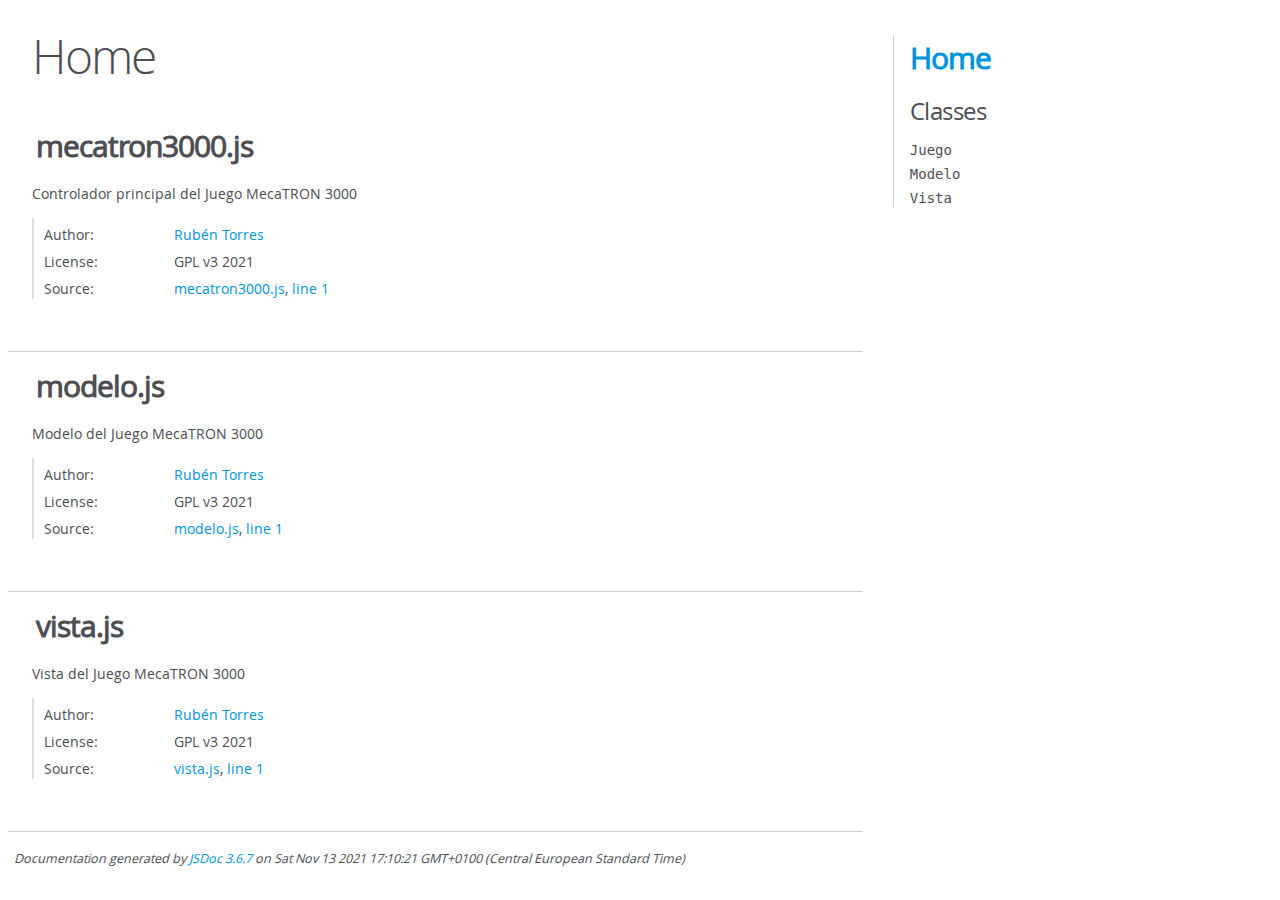
<file: docs/index.html>
<!DOCTYPE html>
<html lang="en">
<head>
    <meta charset="utf-8">
    <title>JSDoc: Home</title>

    <script src="scripts/prettify/prettify.js"> </script>
    <script src="scripts/prettify/lang-css.js"> </script>
    <!--[if lt IE 9]>
      <script src="//html5shiv.googlecode.com/svn/trunk/html5.js"></script>
    <![endif]-->
    <link type="text/css" rel="stylesheet" href="styles/prettify-tomorrow.css">
    <link type="text/css" rel="stylesheet" href="styles/jsdoc-default.css">
</head>

<body>

<div id="main">

    <h1 class="page-title">Home</h1>

    



    


    <h3> </h3>










    












<section>

<header>
    
        <h2>mecatron3000.js</h2>
        
    
</header>

<article>
    <div class="container-overview">
    
        
            <div class="description">Controlador principal del Juego MecaTRON 3000</div>
        

        


<dl class="details">

    

    

    

    

    

    

    

    

    
    <dt class="tag-author">Author:</dt>
    <dd class="tag-author">
        <ul>
            <li><a href="mailto:rtorresgutierrez.guadalupe@alumnado.fundacionloyola.net">Rubén Torres</a></li>
        </ul>
    </dd>
    

    

    
    <dt class="tag-license">License:</dt>
    <dd class="tag-license"><ul class="dummy"><li>GPL v3 2021</li></ul></dd>
    

    

    
    <dt class="tag-source">Source:</dt>
    <dd class="tag-source"><ul class="dummy"><li>
        <a href="mecatron3000.js.html">mecatron3000.js</a>, <a href="mecatron3000.js.html#line1">line 1</a>
    </li></ul></dd>
    

    

    

    
</dl>


        
    
    </div>

    

    

    

    

    

    

    

    

    

    
</article>

</section>







<section>

<header>
    
        <h2>modelo.js</h2>
        
    
</header>

<article>
    <div class="container-overview">
    
        
            <div class="description">Modelo del Juego MecaTRON 3000</div>
        

        


<dl class="details">

    

    

    

    

    

    

    

    

    
    <dt class="tag-author">Author:</dt>
    <dd class="tag-author">
        <ul>
            <li><a href="mailto:rtorresgutierrez.guadalupe@alumnado.fundacionloyola.net">Rubén Torres</a></li>
        </ul>
    </dd>
    

    

    
    <dt class="tag-license">License:</dt>
    <dd class="tag-license"><ul class="dummy"><li>GPL v3 2021</li></ul></dd>
    

    

    
    <dt class="tag-source">Source:</dt>
    <dd class="tag-source"><ul class="dummy"><li>
        <a href="modelo.js.html">modelo.js</a>, <a href="modelo.js.html#line1">line 1</a>
    </li></ul></dd>
    

    

    

    
</dl>


        
    
    </div>

    

    

    

    

    

    

    

    

    

    
</article>

</section>







<section>

<header>
    
        <h2>vista.js</h2>
        
    
</header>

<article>
    <div class="container-overview">
    
        
            <div class="description">Vista del Juego MecaTRON 3000</div>
        

        


<dl class="details">

    

    

    

    

    

    

    

    

    
    <dt class="tag-author">Author:</dt>
    <dd class="tag-author">
        <ul>
            <li><a href="mailto:rtorresgutierrez.guadalupe@alumnado.fundacionloyola.net">Rubén Torres</a></li>
        </ul>
    </dd>
    

    

    
    <dt class="tag-license">License:</dt>
    <dd class="tag-license"><ul class="dummy"><li>GPL v3 2021</li></ul></dd>
    

    

    
    <dt class="tag-source">Source:</dt>
    <dd class="tag-source"><ul class="dummy"><li>
        <a href="vista.js.html">vista.js</a>, <a href="vista.js.html#line1">line 1</a>
    </li></ul></dd>
    

    

    

    
</dl>


        
    
    </div>

    

    

    

    

    

    

    

    

    

    
</article>

</section>




</div>

<nav>
    <h2><a href="index.html">Home</a></h2><h3>Classes</h3><ul><li><a href="Juego.html">Juego</a></li><li><a href="Modelo.html">Modelo</a></li><li><a href="Vista.html">Vista</a></li></ul>
</nav>

<br class="clear">

<footer>
    Documentation generated by <a href="https://github.com/jsdoc/jsdoc">JSDoc 3.6.7</a> on Sat Nov 13 2021 17:10:21 GMT+0100 (Central European Standard Time)
</footer>

<script> prettyPrint(); </script>
<script src="scripts/linenumber.js"> </script>
</body>
</html>
</file>
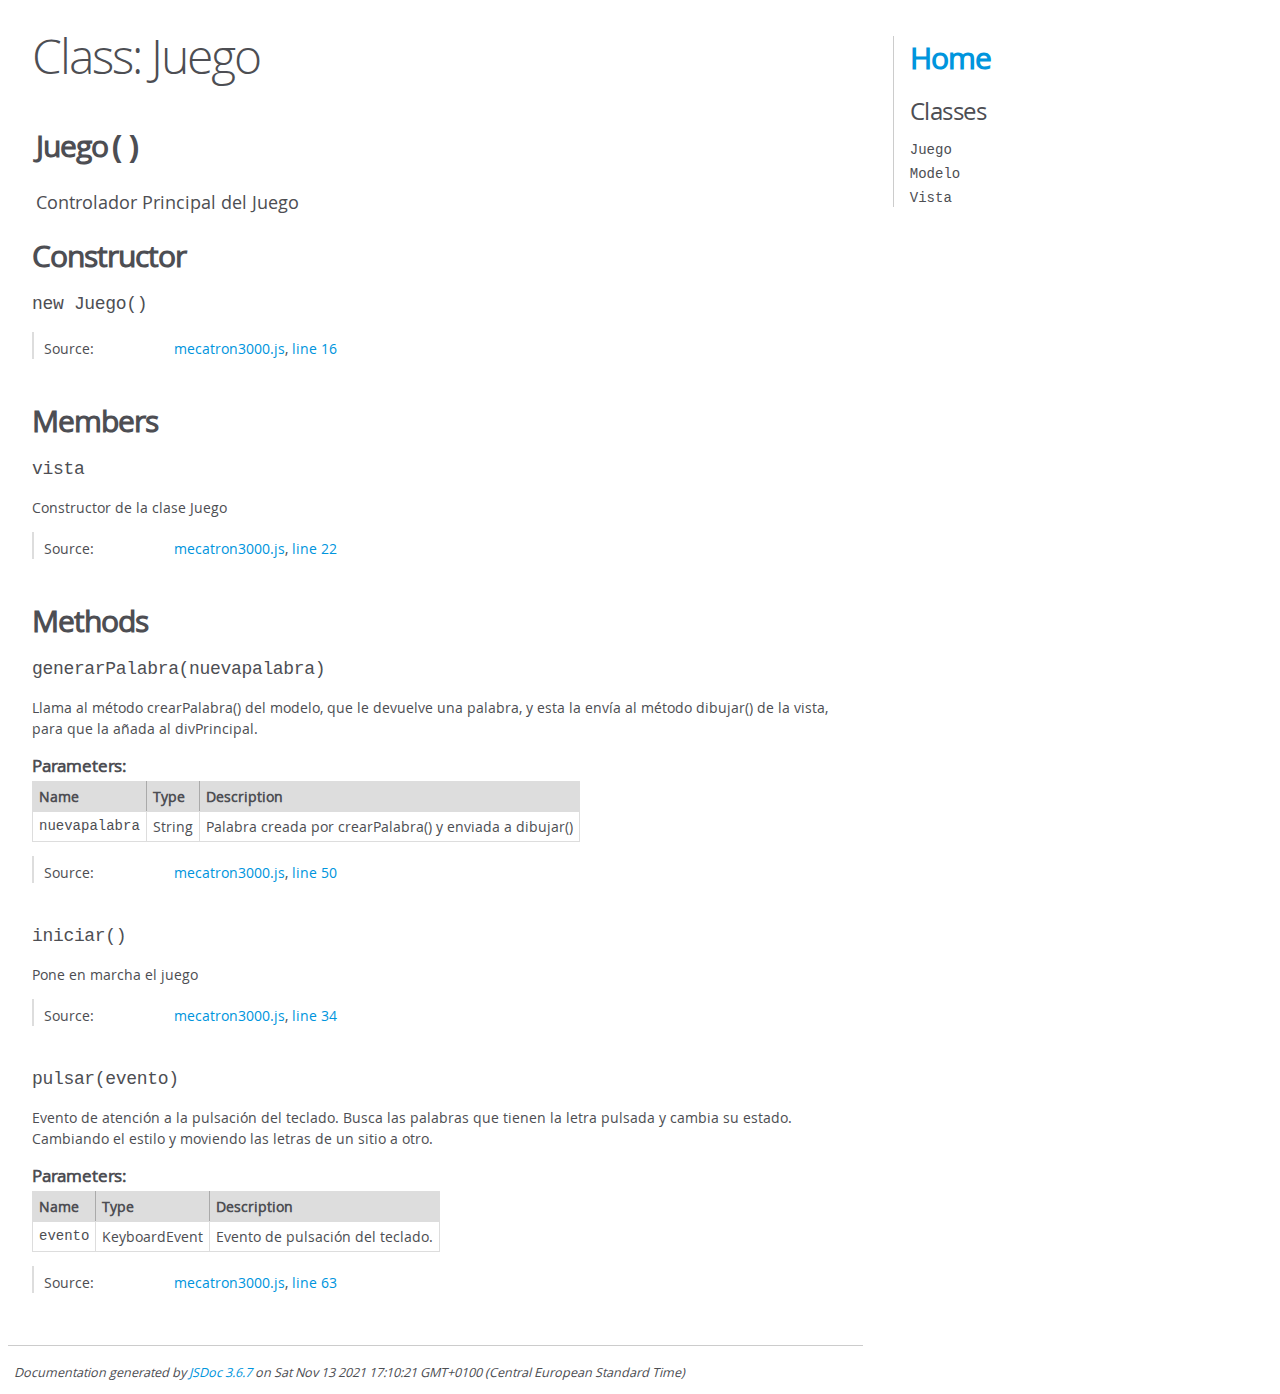
<file: docs/Juego.html>
<!DOCTYPE html>
<html lang="en">
<head>
    <meta charset="utf-8">
    <title>JSDoc: Class: Juego</title>

    <script src="scripts/prettify/prettify.js"> </script>
    <script src="scripts/prettify/lang-css.js"> </script>
    <!--[if lt IE 9]>
      <script src="//html5shiv.googlecode.com/svn/trunk/html5.js"></script>
    <![endif]-->
    <link type="text/css" rel="stylesheet" href="styles/prettify-tomorrow.css">
    <link type="text/css" rel="stylesheet" href="styles/jsdoc-default.css">
</head>

<body>

<div id="main">

    <h1 class="page-title">Class: Juego</h1>

    




<section>

<header>
    
        <h2><span class="attribs"><span class="type-signature"></span></span>Juego<span class="signature">()</span><span class="type-signature"></span></h2>
        
            <div class="class-description">Controlador Principal del Juego</div>
        
    
</header>

<article>
    <div class="container-overview">
    
        

    
    <h2>Constructor</h2>
    

    
    <h4 class="name" id="Juego"><span class="type-signature"></span>new Juego<span class="signature">()</span><span class="type-signature"></span></h4>
    

    















<dl class="details">

    

    

    

    

    

    

    

    

    

    

    

    

    
    <dt class="tag-source">Source:</dt>
    <dd class="tag-source"><ul class="dummy"><li>
        <a href="mecatron3000.js.html">mecatron3000.js</a>, <a href="mecatron3000.js.html#line16">line 16</a>
    </li></ul></dd>
    

    

    

    
</dl>




















    
    </div>

    

    

    

    

    

    

    
        <h3 class="subsection-title">Members</h3>

        
            
<h4 class="name" id="vista"><span class="type-signature"></span>vista<span class="type-signature"></span></h4>




<div class="description">
    Constructor de la clase Juego
</div>







<dl class="details">

    

    

    

    

    

    

    

    

    

    

    

    

    
    <dt class="tag-source">Source:</dt>
    <dd class="tag-source"><ul class="dummy"><li>
        <a href="mecatron3000.js.html">mecatron3000.js</a>, <a href="mecatron3000.js.html#line22">line 22</a>
    </li></ul></dd>
    

    

    

    
</dl>






        
    

    
        <h3 class="subsection-title">Methods</h3>

        
            

    

    
    <h4 class="name" id="generarPalabra"><span class="type-signature"></span>generarPalabra<span class="signature">(nuevapalabra)</span><span class="type-signature"></span></h4>
    

    



<div class="description">
    Llama al método crearPalabra() del modelo, que le devuelve 
una palabra, y esta la envía al método dibujar() de la vista, 
para que la añada al divPrincipal.
</div>









    <h5>Parameters:</h5>
    

<table class="params">
    <thead>
    <tr>
        
        <th>Name</th>
        

        <th>Type</th>

        

        

        <th class="last">Description</th>
    </tr>
    </thead>

    <tbody>
    

        <tr>
            
                <td class="name"><code>nuevapalabra</code></td>
            

            <td class="type">
            
                
<span class="param-type">String</span>


            
            </td>

            

            

            <td class="description last">Palabra creada por crearPalabra() y enviada a dibujar()</td>
        </tr>

    
    </tbody>
</table>






<dl class="details">

    

    

    

    

    

    

    

    

    

    

    

    

    
    <dt class="tag-source">Source:</dt>
    <dd class="tag-source"><ul class="dummy"><li>
        <a href="mecatron3000.js.html">mecatron3000.js</a>, <a href="mecatron3000.js.html#line50">line 50</a>
    </li></ul></dd>
    

    

    

    
</dl>




















        
            

    

    
    <h4 class="name" id="iniciar"><span class="type-signature"></span>iniciar<span class="signature">()</span><span class="type-signature"></span></h4>
    

    



<div class="description">
    Pone en marcha el juego
</div>













<dl class="details">

    

    

    

    

    

    

    

    

    

    

    

    

    
    <dt class="tag-source">Source:</dt>
    <dd class="tag-source"><ul class="dummy"><li>
        <a href="mecatron3000.js.html">mecatron3000.js</a>, <a href="mecatron3000.js.html#line34">line 34</a>
    </li></ul></dd>
    

    

    

    
</dl>




















        
            

    

    
    <h4 class="name" id="pulsar"><span class="type-signature"></span>pulsar<span class="signature">(evento)</span><span class="type-signature"></span></h4>
    

    



<div class="description">
    Evento de atención a la pulsación del teclado.
      Busca las palabras que tienen la letra pulsada y cambia su estado.
      Cambiando el estilo y moviendo las letras de un sitio a otro.
</div>









    <h5>Parameters:</h5>
    

<table class="params">
    <thead>
    <tr>
        
        <th>Name</th>
        

        <th>Type</th>

        

        

        <th class="last">Description</th>
    </tr>
    </thead>

    <tbody>
    

        <tr>
            
                <td class="name"><code>evento</code></td>
            

            <td class="type">
            
                
<span class="param-type">KeyboardEvent</span>


            
            </td>

            

            

            <td class="description last">Evento de pulsación del teclado.</td>
        </tr>

    
    </tbody>
</table>






<dl class="details">

    

    

    

    

    

    

    

    

    

    

    

    

    
    <dt class="tag-source">Source:</dt>
    <dd class="tag-source"><ul class="dummy"><li>
        <a href="mecatron3000.js.html">mecatron3000.js</a>, <a href="mecatron3000.js.html#line63">line 63</a>
    </li></ul></dd>
    

    

    

    
</dl>




















        
    

    

    
</article>

</section>




</div>

<nav>
    <h2><a href="index.html">Home</a></h2><h3>Classes</h3><ul><li><a href="Juego.html">Juego</a></li><li><a href="Modelo.html">Modelo</a></li><li><a href="Vista.html">Vista</a></li></ul>
</nav>

<br class="clear">

<footer>
    Documentation generated by <a href="https://github.com/jsdoc/jsdoc">JSDoc 3.6.7</a> on Sat Nov 13 2021 17:10:21 GMT+0100 (Central European Standard Time)
</footer>

<script> prettyPrint(); </script>
<script src="scripts/linenumber.js"> </script>
</body>
</html>
</file>
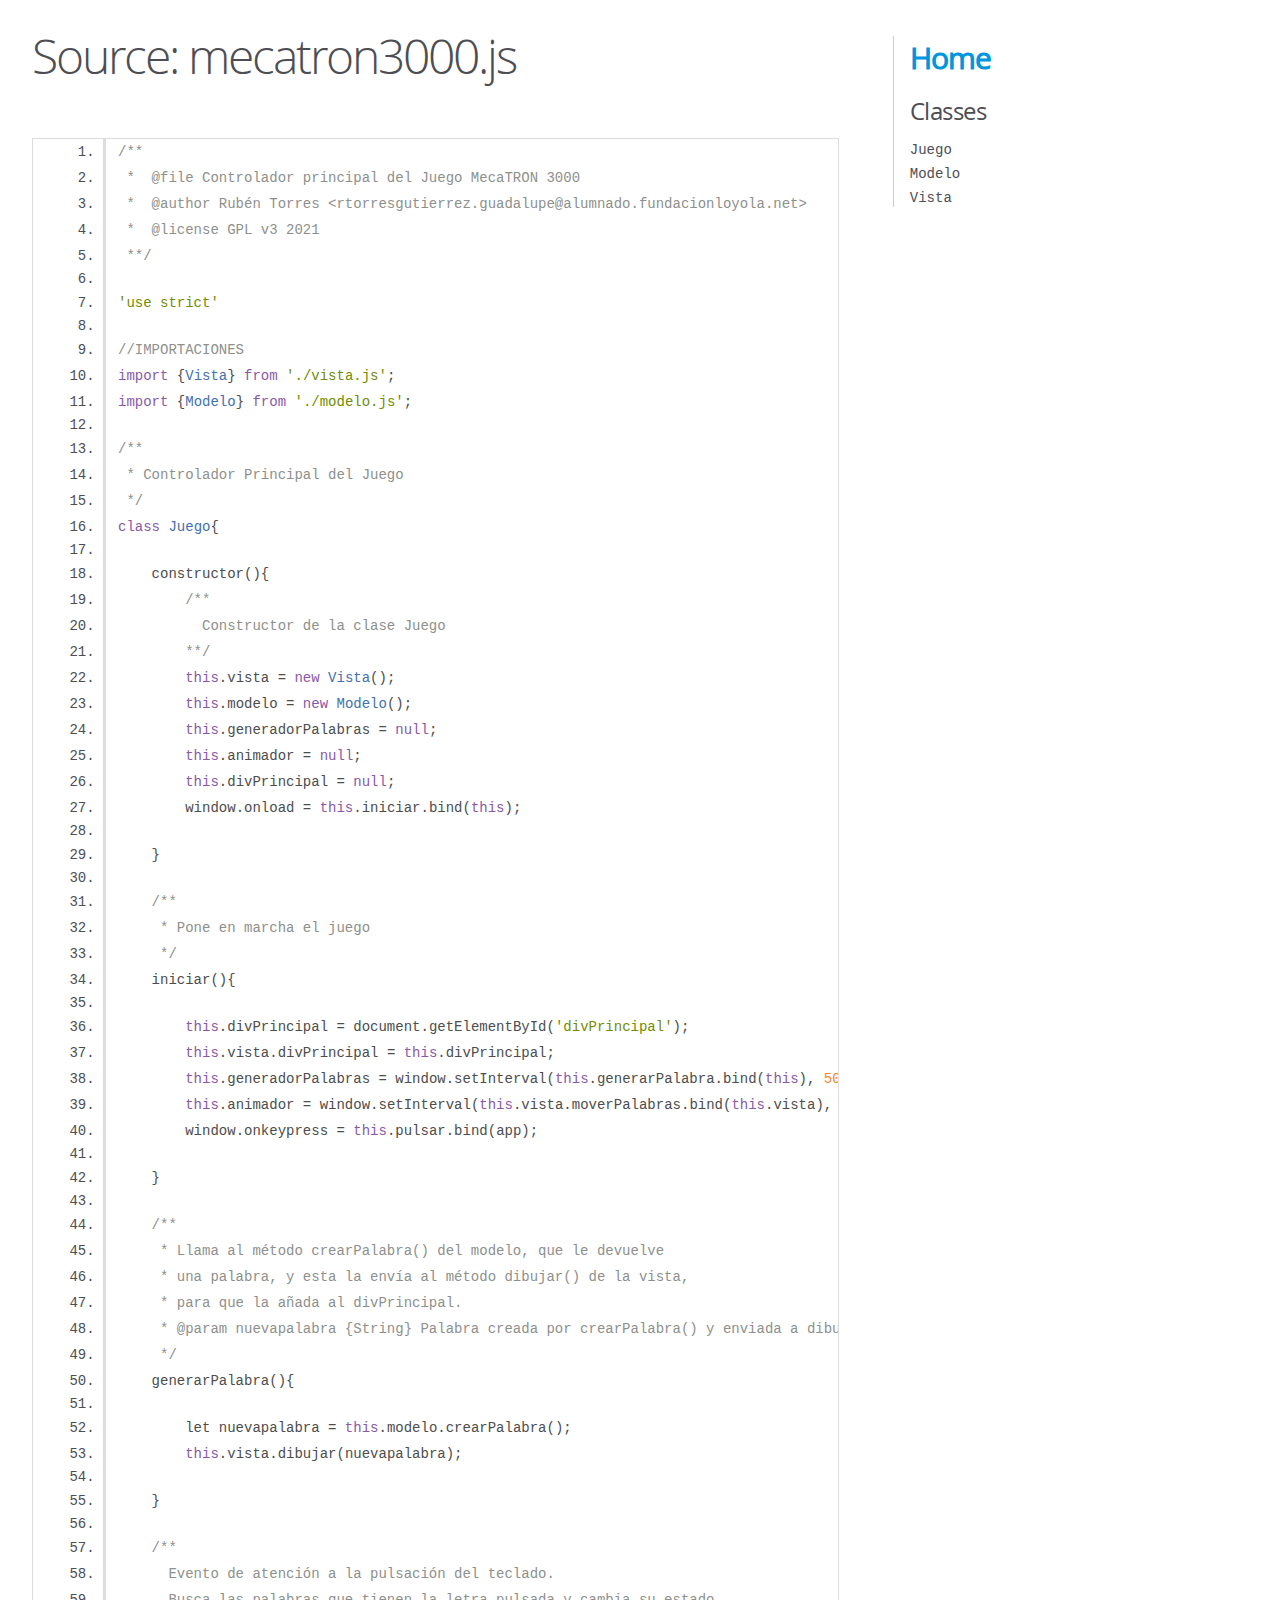
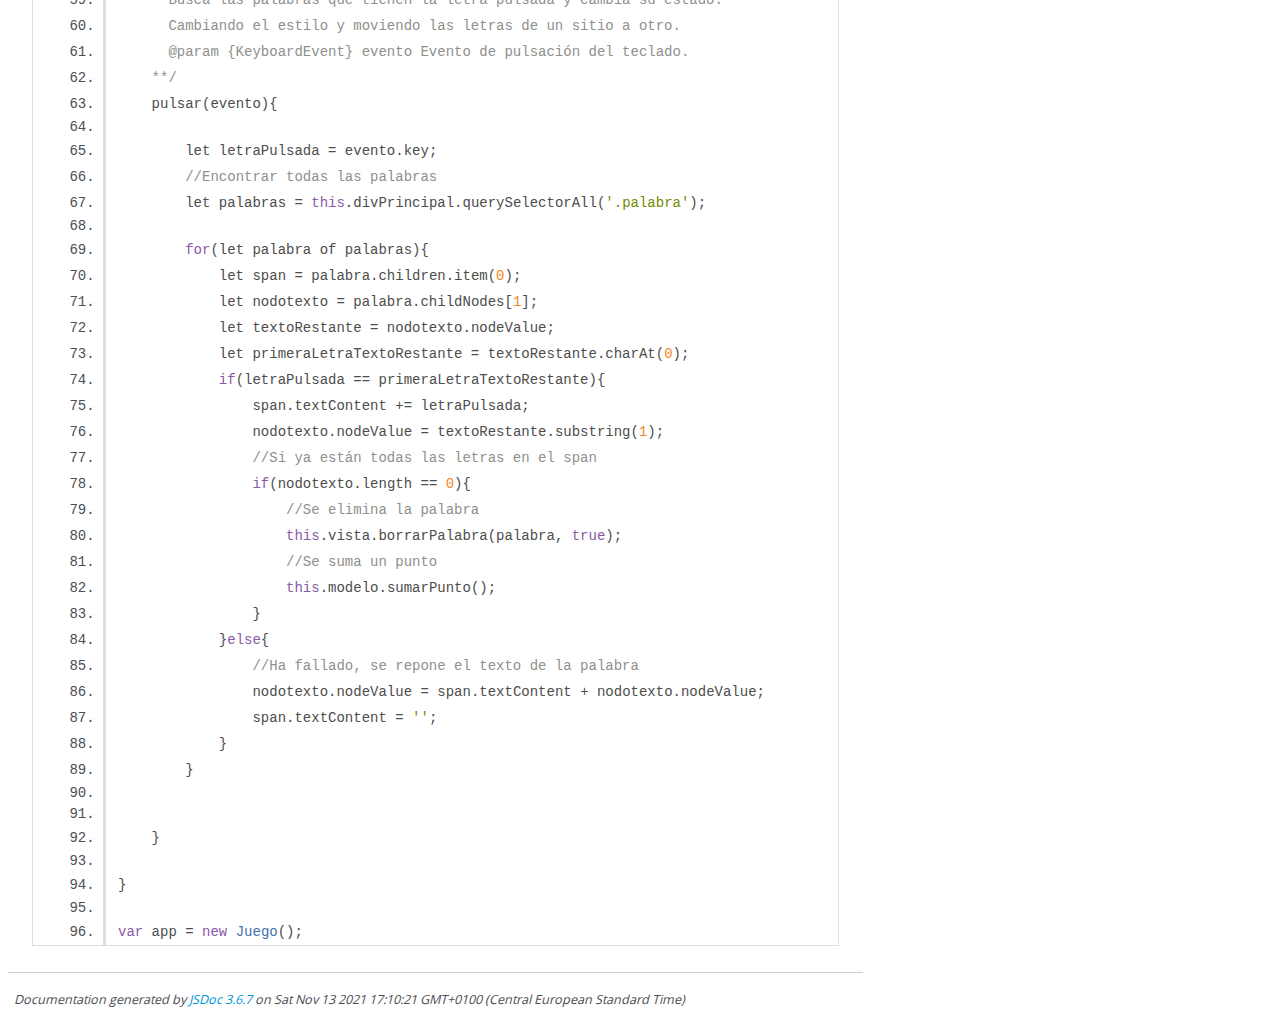
<file: docs/mecatron3000.js.html>
<!DOCTYPE html>
<html lang="en">
<head>
    <meta charset="utf-8">
    <title>JSDoc: Source: mecatron3000.js</title>

    <script src="scripts/prettify/prettify.js"> </script>
    <script src="scripts/prettify/lang-css.js"> </script>
    <!--[if lt IE 9]>
      <script src="//html5shiv.googlecode.com/svn/trunk/html5.js"></script>
    <![endif]-->
    <link type="text/css" rel="stylesheet" href="styles/prettify-tomorrow.css">
    <link type="text/css" rel="stylesheet" href="styles/jsdoc-default.css">
</head>

<body>

<div id="main">

    <h1 class="page-title">Source: mecatron3000.js</h1>

    



    
    <section>
        <article>
            <pre class="prettyprint source linenums"><code>/** 
 *  @file Controlador principal del Juego MecaTRON 3000
 *  @author Rubén Torres &lt;rtorresgutierrez.guadalupe@alumnado.fundacionloyola.net>
 *  @license GPL v3 2021
 **/

'use strict'

//IMPORTACIONES
import {Vista} from './vista.js';
import {Modelo} from './modelo.js';

/**
 * Controlador Principal del Juego
 */
class Juego{

    constructor(){
        /**
          Constructor de la clase Juego
        **/
        this.vista = new Vista();
        this.modelo = new Modelo();
        this.generadorPalabras = null;
        this.animador = null;
        this.divPrincipal = null;
        window.onload = this.iniciar.bind(this);

    }

    /**
     * Pone en marcha el juego
     */
    iniciar(){

        this.divPrincipal = document.getElementById('divPrincipal');
        this.vista.divPrincipal = this.divPrincipal;
        this.generadorPalabras = window.setInterval(this.generarPalabra.bind(this), 5000);
        this.animador = window.setInterval(this.vista.moverPalabras.bind(this.vista), 100);
        window.onkeypress = this.pulsar.bind(app);

    }

    /**
     * Llama al método crearPalabra() del modelo, que le devuelve 
     * una palabra, y esta la envía al método dibujar() de la vista, 
     * para que la añada al divPrincipal.
     * @param nuevapalabra {String} Palabra creada por crearPalabra() y enviada a dibujar()
     */
    generarPalabra(){

        let nuevapalabra = this.modelo.crearPalabra();
        this.vista.dibujar(nuevapalabra);

    }

    /**
      Evento de atención a la pulsación del teclado.
      Busca las palabras que tienen la letra pulsada y cambia su estado.
      Cambiando el estilo y moviendo las letras de un sitio a otro.
      @param {KeyboardEvent} evento Evento de pulsación del teclado.
    **/
    pulsar(evento){

        let letraPulsada = evento.key;
        //Encontrar todas las palabras
        let palabras = this.divPrincipal.querySelectorAll('.palabra');

        for(let palabra of palabras){
            let span = palabra.children.item(0);
            let nodotexto = palabra.childNodes[1];
            let textoRestante = nodotexto.nodeValue;
            let primeraLetraTextoRestante = textoRestante.charAt(0);
            if(letraPulsada == primeraLetraTextoRestante){
                span.textContent += letraPulsada;
                nodotexto.nodeValue = textoRestante.substring(1);
                //Si ya están todas las letras en el span
                if(nodotexto.length == 0){
                    //Se elimina la palabra
                    this.vista.borrarPalabra(palabra, true);
                    //Se suma un punto
                    this.modelo.sumarPunto();
                }
            }else{
                //Ha fallado, se repone el texto de la palabra
                nodotexto.nodeValue = span.textContent + nodotexto.nodeValue;
                span.textContent = '';
            }
        }


    }

}

var app = new Juego();</code></pre>
        </article>
    </section>




</div>

<nav>
    <h2><a href="index.html">Home</a></h2><h3>Classes</h3><ul><li><a href="Juego.html">Juego</a></li><li><a href="Modelo.html">Modelo</a></li><li><a href="Vista.html">Vista</a></li></ul>
</nav>

<br class="clear">

<footer>
    Documentation generated by <a href="https://github.com/jsdoc/jsdoc">JSDoc 3.6.7</a> on Sat Nov 13 2021 17:10:21 GMT+0100 (Central European Standard Time)
</footer>

<script> prettyPrint(); </script>
<script src="scripts/linenumber.js"> </script>
</body>
</html>
</file>
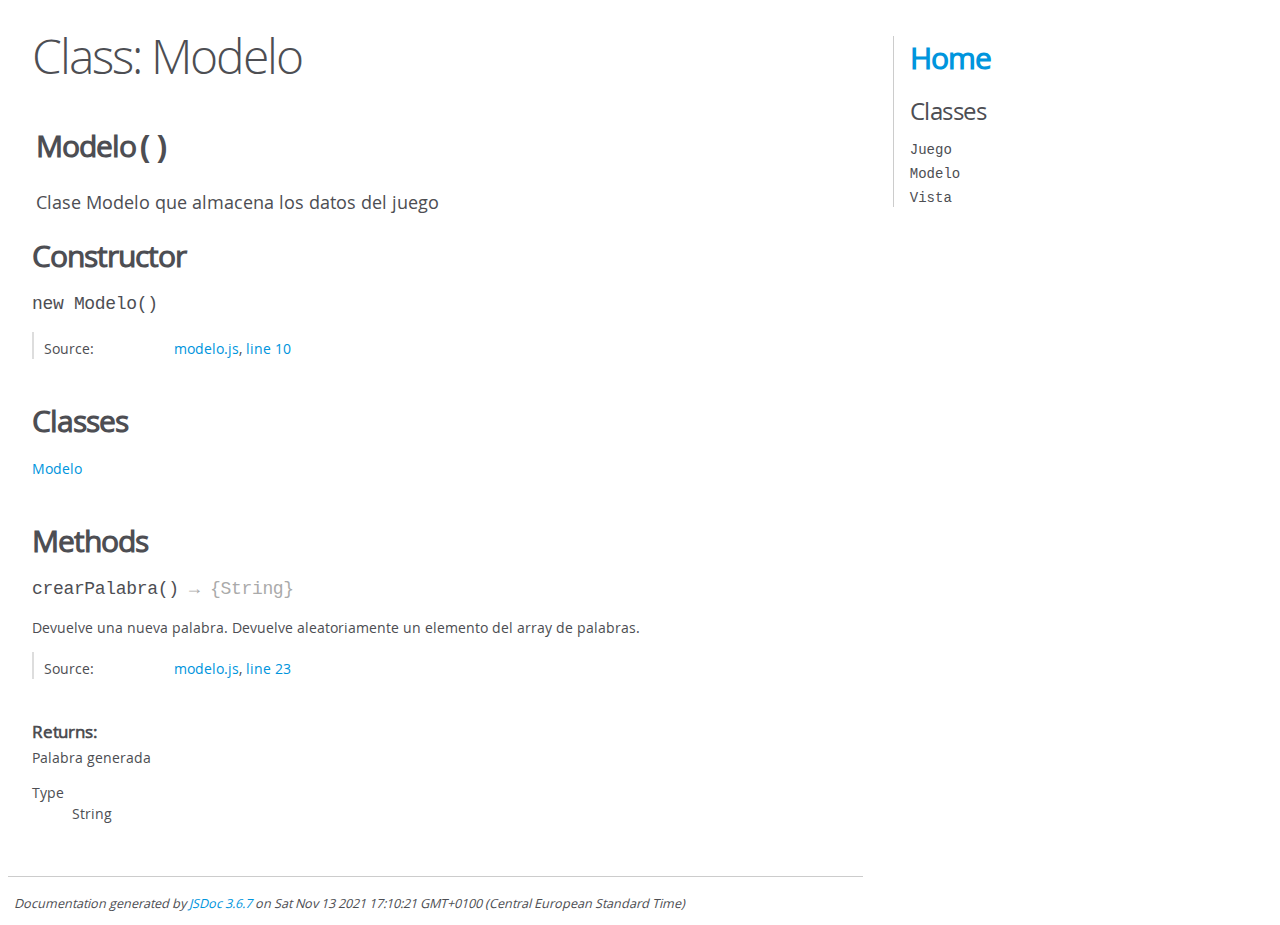
<file: docs/Modelo.html>
<!DOCTYPE html>
<html lang="en">
<head>
    <meta charset="utf-8">
    <title>JSDoc: Class: Modelo</title>

    <script src="scripts/prettify/prettify.js"> </script>
    <script src="scripts/prettify/lang-css.js"> </script>
    <!--[if lt IE 9]>
      <script src="//html5shiv.googlecode.com/svn/trunk/html5.js"></script>
    <![endif]-->
    <link type="text/css" rel="stylesheet" href="styles/prettify-tomorrow.css">
    <link type="text/css" rel="stylesheet" href="styles/jsdoc-default.css">
</head>

<body>

<div id="main">

    <h1 class="page-title">Class: Modelo</h1>

    




<section>

<header>
    
        <h2><span class="attribs"><span class="type-signature"></span></span>Modelo<span class="signature">()</span><span class="type-signature"></span></h2>
        
            <div class="class-description">Clase Modelo que almacena los datos del juego</div>
        
    
</header>

<article>
    <div class="container-overview">
    
        

    
    <h2>Constructor</h2>
    

    
    <h4 class="name" id="Modelo"><span class="type-signature"></span>new Modelo<span class="signature">()</span><span class="type-signature"></span></h4>
    

    















<dl class="details">

    

    

    

    

    

    

    

    

    

    

    

    

    
    <dt class="tag-source">Source:</dt>
    <dd class="tag-source"><ul class="dummy"><li>
        <a href="modelo.js.html">modelo.js</a>, <a href="modelo.js.html#line10">line 10</a>
    </li></ul></dd>
    

    

    

    
</dl>




















    
    </div>

    

    

    
        <h3 class="subsection-title">Classes</h3>

        <dl>
            <dt><a href="Modelo.html">Modelo</a></dt>
            <dd></dd>
        </dl>
    

    

    

    

    

    
        <h3 class="subsection-title">Methods</h3>

        
            

    

    
    <h4 class="name" id="crearPalabra"><span class="type-signature"></span>crearPalabra<span class="signature">()</span><span class="type-signature"> &rarr; {String}</span></h4>
    

    



<div class="description">
    Devuelve una nueva palabra.
Devuelve aleatoriamente un elemento del array de palabras.
</div>













<dl class="details">

    

    

    

    

    

    

    

    

    

    

    

    

    
    <dt class="tag-source">Source:</dt>
    <dd class="tag-source"><ul class="dummy"><li>
        <a href="modelo.js.html">modelo.js</a>, <a href="modelo.js.html#line23">line 23</a>
    </li></ul></dd>
    

    

    

    
</dl>















<h5>Returns:</h5>

        
<div class="param-desc">
    Palabra generada
</div>



<dl>
    <dt>
        Type
    </dt>
    <dd>
        
<span class="param-type">String</span>


    </dd>
</dl>

    





        
    

    

    
</article>

</section>




</div>

<nav>
    <h2><a href="index.html">Home</a></h2><h3>Classes</h3><ul><li><a href="Juego.html">Juego</a></li><li><a href="Modelo.html">Modelo</a></li><li><a href="Vista.html">Vista</a></li></ul>
</nav>

<br class="clear">

<footer>
    Documentation generated by <a href="https://github.com/jsdoc/jsdoc">JSDoc 3.6.7</a> on Sat Nov 13 2021 17:10:21 GMT+0100 (Central European Standard Time)
</footer>

<script> prettyPrint(); </script>
<script src="scripts/linenumber.js"> </script>
</body>
</html>
</file>
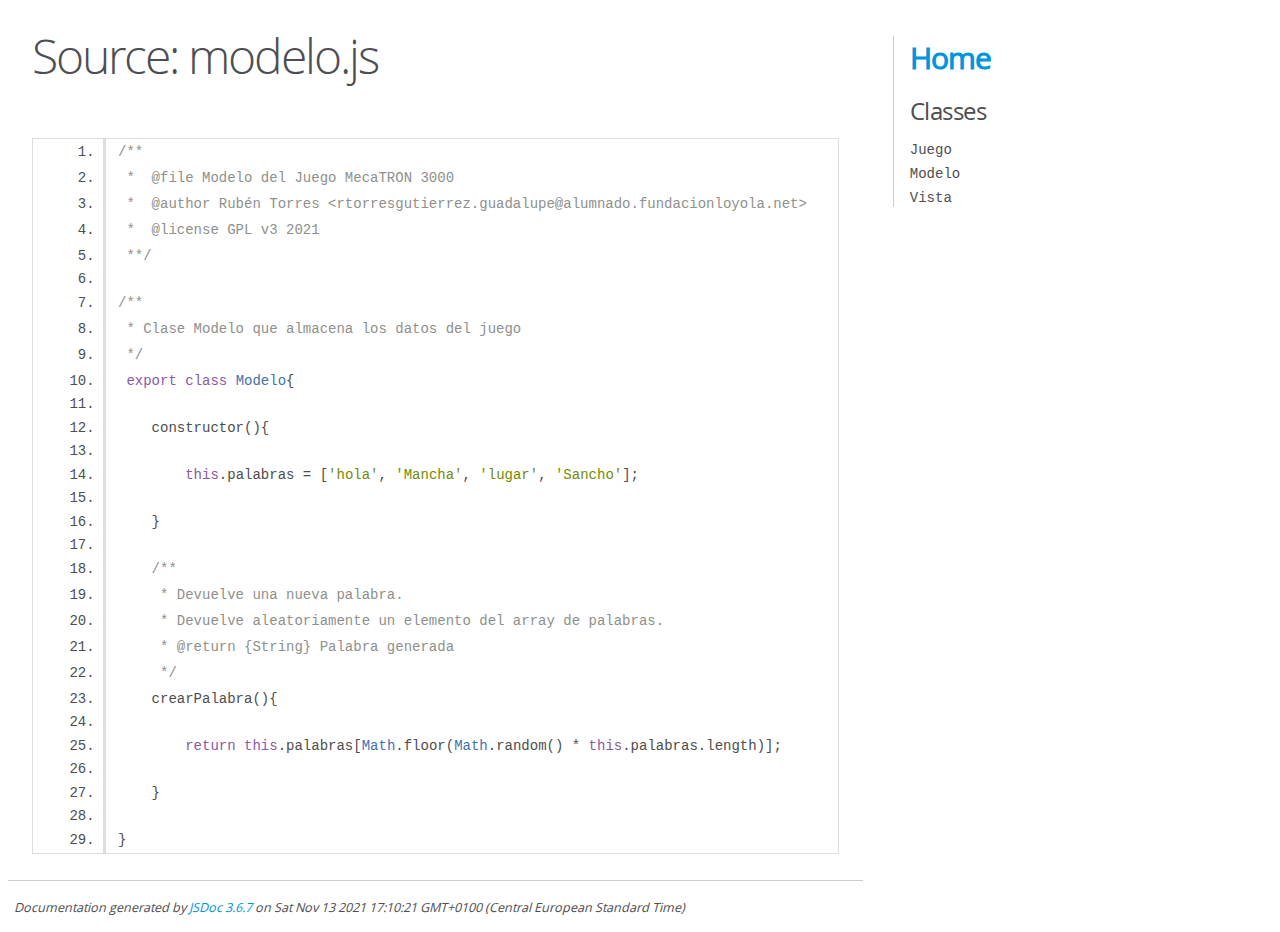
<file: docs/modelo.js.html>
<!DOCTYPE html>
<html lang="en">
<head>
    <meta charset="utf-8">
    <title>JSDoc: Source: modelo.js</title>

    <script src="scripts/prettify/prettify.js"> </script>
    <script src="scripts/prettify/lang-css.js"> </script>
    <!--[if lt IE 9]>
      <script src="//html5shiv.googlecode.com/svn/trunk/html5.js"></script>
    <![endif]-->
    <link type="text/css" rel="stylesheet" href="styles/prettify-tomorrow.css">
    <link type="text/css" rel="stylesheet" href="styles/jsdoc-default.css">
</head>

<body>

<div id="main">

    <h1 class="page-title">Source: modelo.js</h1>

    



    
    <section>
        <article>
            <pre class="prettyprint source linenums"><code>/** 
 *  @file Modelo del Juego MecaTRON 3000
 *  @author Rubén Torres &lt;rtorresgutierrez.guadalupe@alumnado.fundacionloyola.net>
 *  @license GPL v3 2021
 **/

/**
 * Clase Modelo que almacena los datos del juego
 */
 export class Modelo{

    constructor(){

        this.palabras = ['hola', 'Mancha', 'lugar', 'Sancho'];

    }

    /**
     * Devuelve una nueva palabra.
     * Devuelve aleatoriamente un elemento del array de palabras.
     * @return {String} Palabra generada 
     */
    crearPalabra(){

        return this.palabras[Math.floor(Math.random() * this.palabras.length)];

    }

}</code></pre>
        </article>
    </section>




</div>

<nav>
    <h2><a href="index.html">Home</a></h2><h3>Classes</h3><ul><li><a href="Juego.html">Juego</a></li><li><a href="Modelo.html">Modelo</a></li><li><a href="Vista.html">Vista</a></li></ul>
</nav>

<br class="clear">

<footer>
    Documentation generated by <a href="https://github.com/jsdoc/jsdoc">JSDoc 3.6.7</a> on Sat Nov 13 2021 17:10:21 GMT+0100 (Central European Standard Time)
</footer>

<script> prettyPrint(); </script>
<script src="scripts/linenumber.js"> </script>
</body>
</html>
</file>
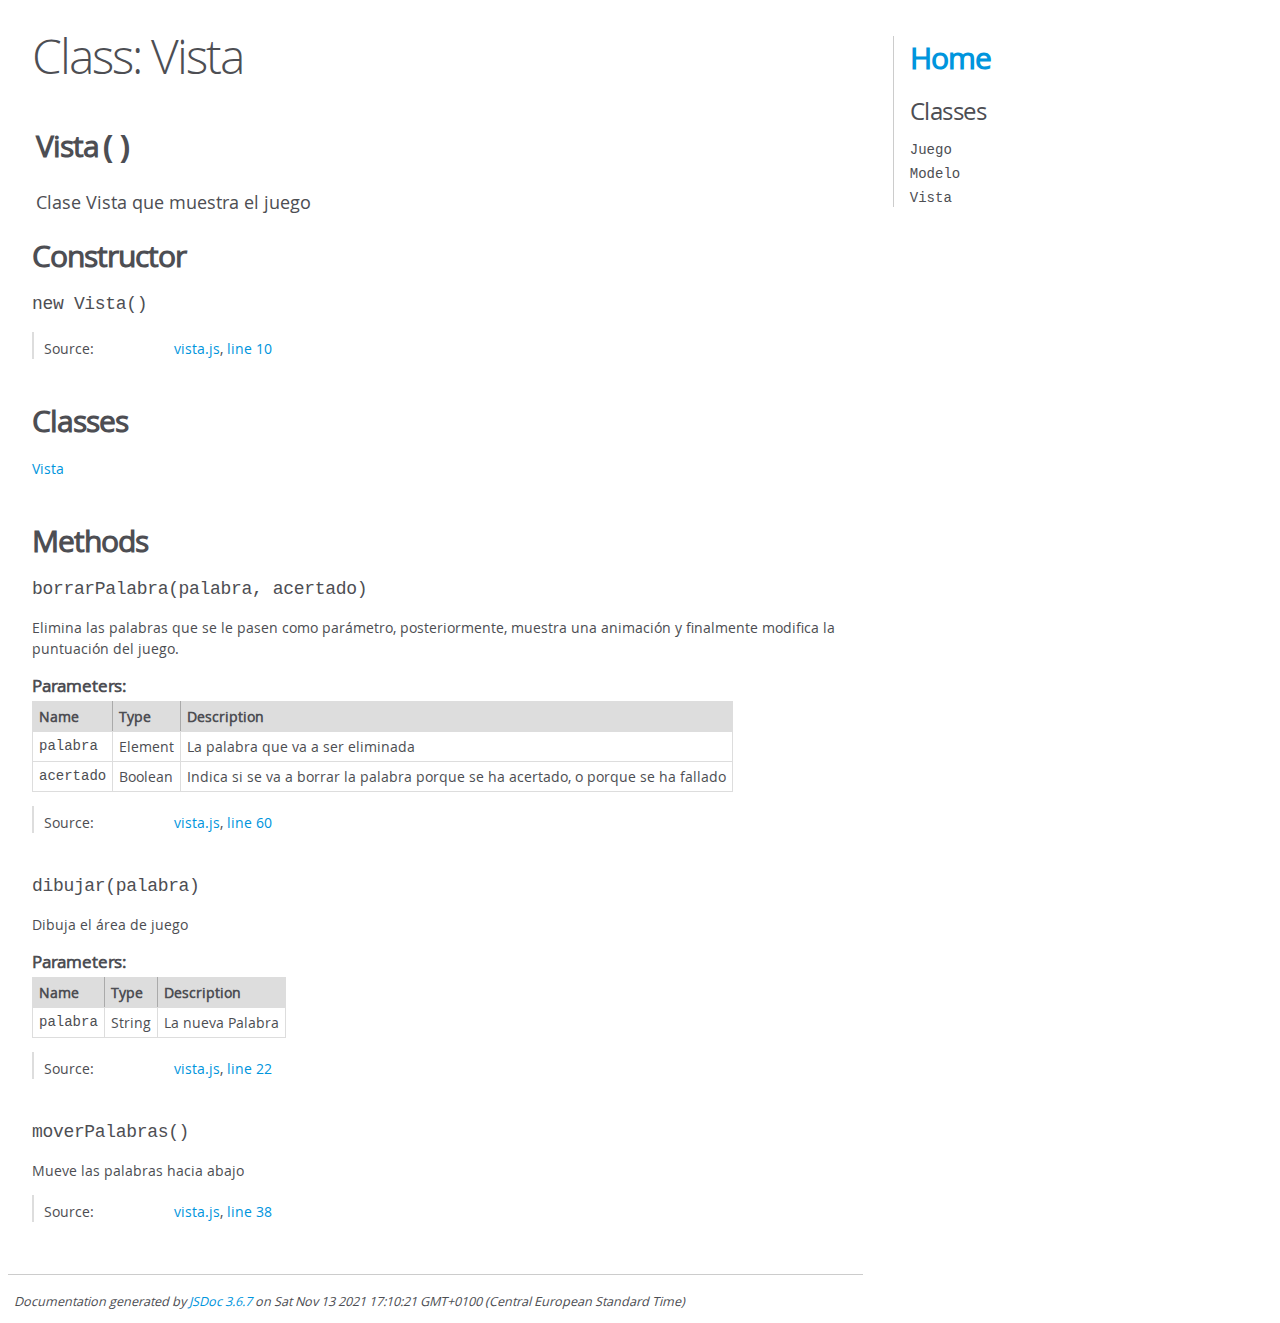
<file: docs/Vista.html>
<!DOCTYPE html>
<html lang="en">
<head>
    <meta charset="utf-8">
    <title>JSDoc: Class: Vista</title>

    <script src="scripts/prettify/prettify.js"> </script>
    <script src="scripts/prettify/lang-css.js"> </script>
    <!--[if lt IE 9]>
      <script src="//html5shiv.googlecode.com/svn/trunk/html5.js"></script>
    <![endif]-->
    <link type="text/css" rel="stylesheet" href="styles/prettify-tomorrow.css">
    <link type="text/css" rel="stylesheet" href="styles/jsdoc-default.css">
</head>

<body>

<div id="main">

    <h1 class="page-title">Class: Vista</h1>

    




<section>

<header>
    
        <h2><span class="attribs"><span class="type-signature"></span></span>Vista<span class="signature">()</span><span class="type-signature"></span></h2>
        
            <div class="class-description">Clase Vista que muestra el juego</div>
        
    
</header>

<article>
    <div class="container-overview">
    
        

    
    <h2>Constructor</h2>
    

    
    <h4 class="name" id="Vista"><span class="type-signature"></span>new Vista<span class="signature">()</span><span class="type-signature"></span></h4>
    

    















<dl class="details">

    

    

    

    

    

    

    

    

    

    

    

    

    
    <dt class="tag-source">Source:</dt>
    <dd class="tag-source"><ul class="dummy"><li>
        <a href="vista.js.html">vista.js</a>, <a href="vista.js.html#line10">line 10</a>
    </li></ul></dd>
    

    

    

    
</dl>




















    
    </div>

    

    

    
        <h3 class="subsection-title">Classes</h3>

        <dl>
            <dt><a href="Vista.html">Vista</a></dt>
            <dd></dd>
        </dl>
    

    

    

    

    

    
        <h3 class="subsection-title">Methods</h3>

        
            

    

    
    <h4 class="name" id="borrarPalabra"><span class="type-signature"></span>borrarPalabra<span class="signature">(palabra, acertado)</span><span class="type-signature"></span></h4>
    

    



<div class="description">
    Elimina las palabras que se le pasen como parámetro, posteriormente, 
muestra una animación y finalmente modifica la puntuación del juego.
</div>









    <h5>Parameters:</h5>
    

<table class="params">
    <thead>
    <tr>
        
        <th>Name</th>
        

        <th>Type</th>

        

        

        <th class="last">Description</th>
    </tr>
    </thead>

    <tbody>
    

        <tr>
            
                <td class="name"><code>palabra</code></td>
            

            <td class="type">
            
                
<span class="param-type">Element</span>


            
            </td>

            

            

            <td class="description last">La palabra que va a ser eliminada</td>
        </tr>

    

        <tr>
            
                <td class="name"><code>acertado</code></td>
            

            <td class="type">
            
                
<span class="param-type">Boolean</span>


            
            </td>

            

            

            <td class="description last">Indica si se va a borrar la palabra porque se ha acertado, o porque se ha fallado</td>
        </tr>

    
    </tbody>
</table>






<dl class="details">

    

    

    

    

    

    

    

    

    

    

    

    

    
    <dt class="tag-source">Source:</dt>
    <dd class="tag-source"><ul class="dummy"><li>
        <a href="vista.js.html">vista.js</a>, <a href="vista.js.html#line60">line 60</a>
    </li></ul></dd>
    

    

    

    
</dl>




















        
            

    

    
    <h4 class="name" id="dibujar"><span class="type-signature"></span>dibujar<span class="signature">(palabra)</span><span class="type-signature"></span></h4>
    

    



<div class="description">
    Dibuja el área de juego
</div>









    <h5>Parameters:</h5>
    

<table class="params">
    <thead>
    <tr>
        
        <th>Name</th>
        

        <th>Type</th>

        

        

        <th class="last">Description</th>
    </tr>
    </thead>

    <tbody>
    

        <tr>
            
                <td class="name"><code>palabra</code></td>
            

            <td class="type">
            
                
<span class="param-type">String</span>


            
            </td>

            

            

            <td class="description last">La nueva Palabra</td>
        </tr>

    
    </tbody>
</table>






<dl class="details">

    

    

    

    

    

    

    

    

    

    

    

    

    
    <dt class="tag-source">Source:</dt>
    <dd class="tag-source"><ul class="dummy"><li>
        <a href="vista.js.html">vista.js</a>, <a href="vista.js.html#line22">line 22</a>
    </li></ul></dd>
    

    

    

    
</dl>




















        
            

    

    
    <h4 class="name" id="moverPalabras"><span class="type-signature"></span>moverPalabras<span class="signature">()</span><span class="type-signature"></span></h4>
    

    



<div class="description">
    Mueve las palabras hacia abajo
</div>













<dl class="details">

    

    

    

    

    

    

    

    

    

    

    

    

    
    <dt class="tag-source">Source:</dt>
    <dd class="tag-source"><ul class="dummy"><li>
        <a href="vista.js.html">vista.js</a>, <a href="vista.js.html#line38">line 38</a>
    </li></ul></dd>
    

    

    

    
</dl>




















        
    

    

    
</article>

</section>




</div>

<nav>
    <h2><a href="index.html">Home</a></h2><h3>Classes</h3><ul><li><a href="Juego.html">Juego</a></li><li><a href="Modelo.html">Modelo</a></li><li><a href="Vista.html">Vista</a></li></ul>
</nav>

<br class="clear">

<footer>
    Documentation generated by <a href="https://github.com/jsdoc/jsdoc">JSDoc 3.6.7</a> on Sat Nov 13 2021 17:10:21 GMT+0100 (Central European Standard Time)
</footer>

<script> prettyPrint(); </script>
<script src="scripts/linenumber.js"> </script>
</body>
</html>
</file>
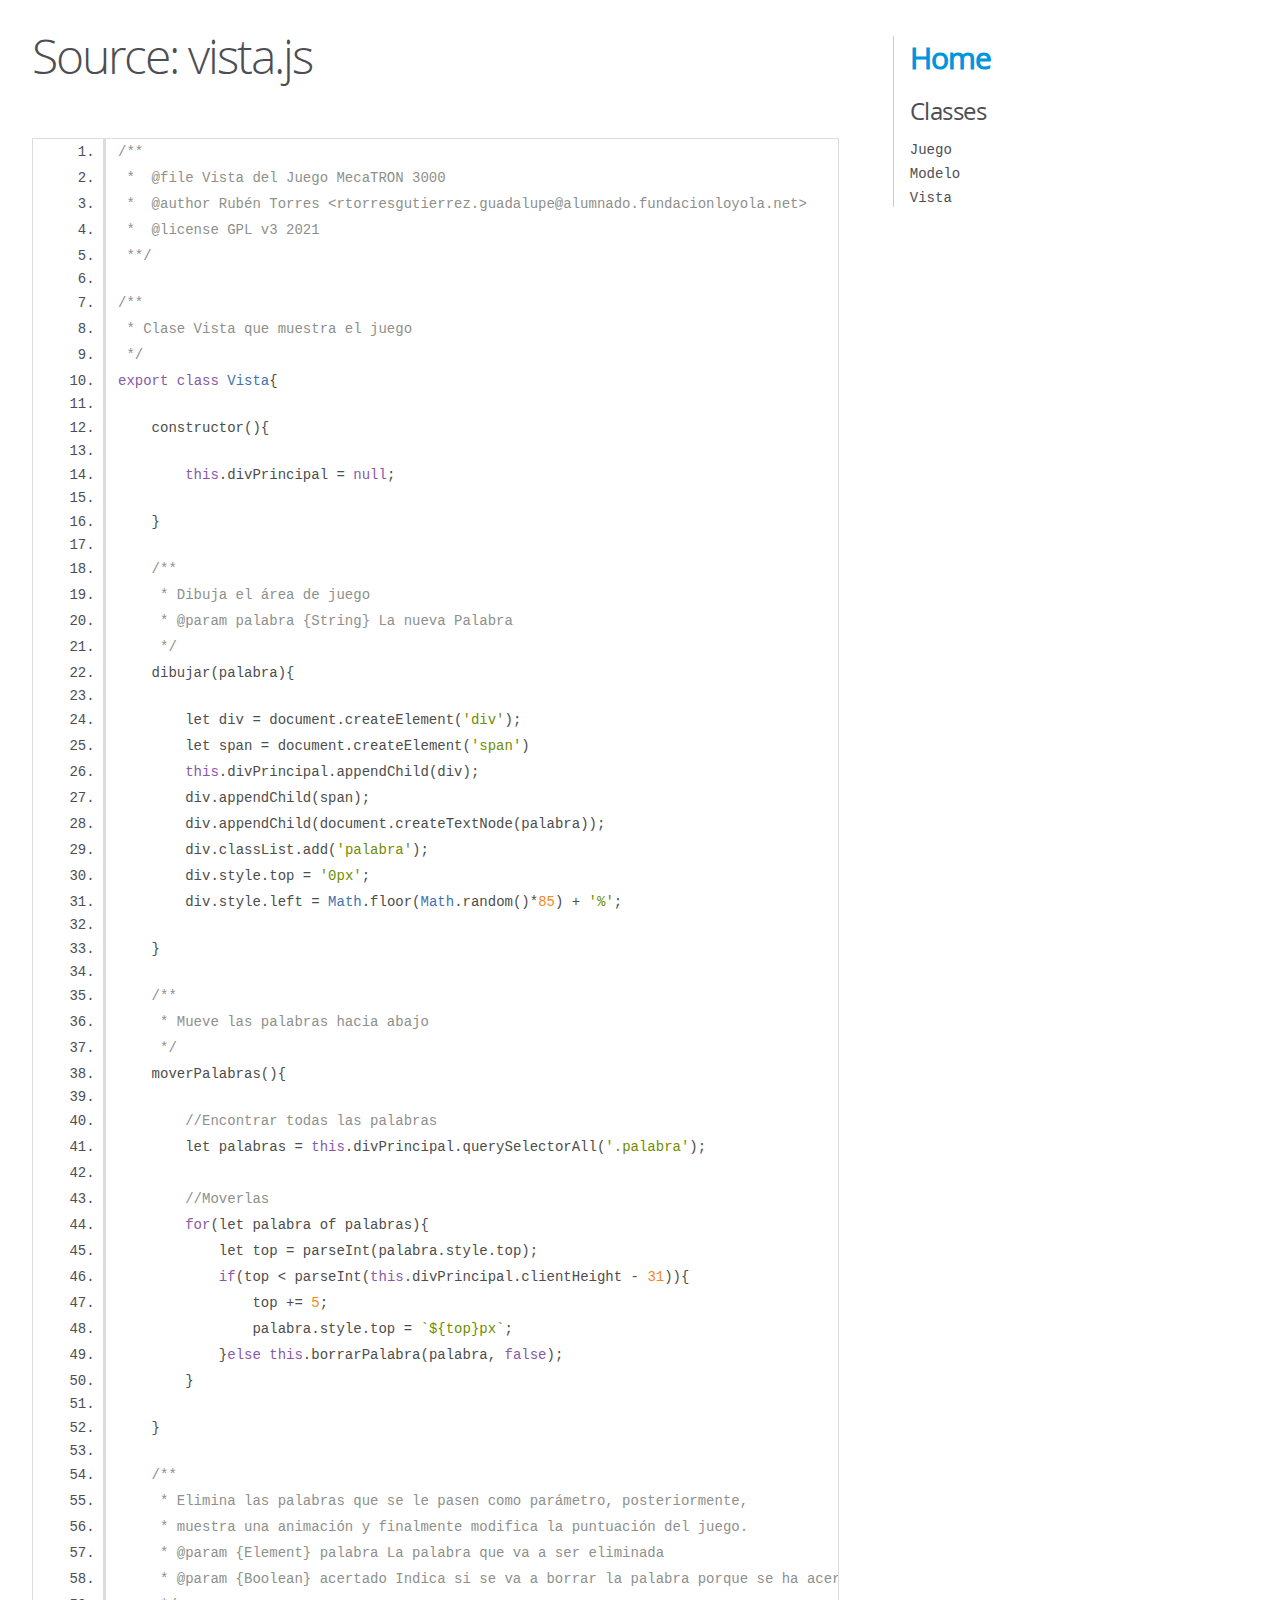
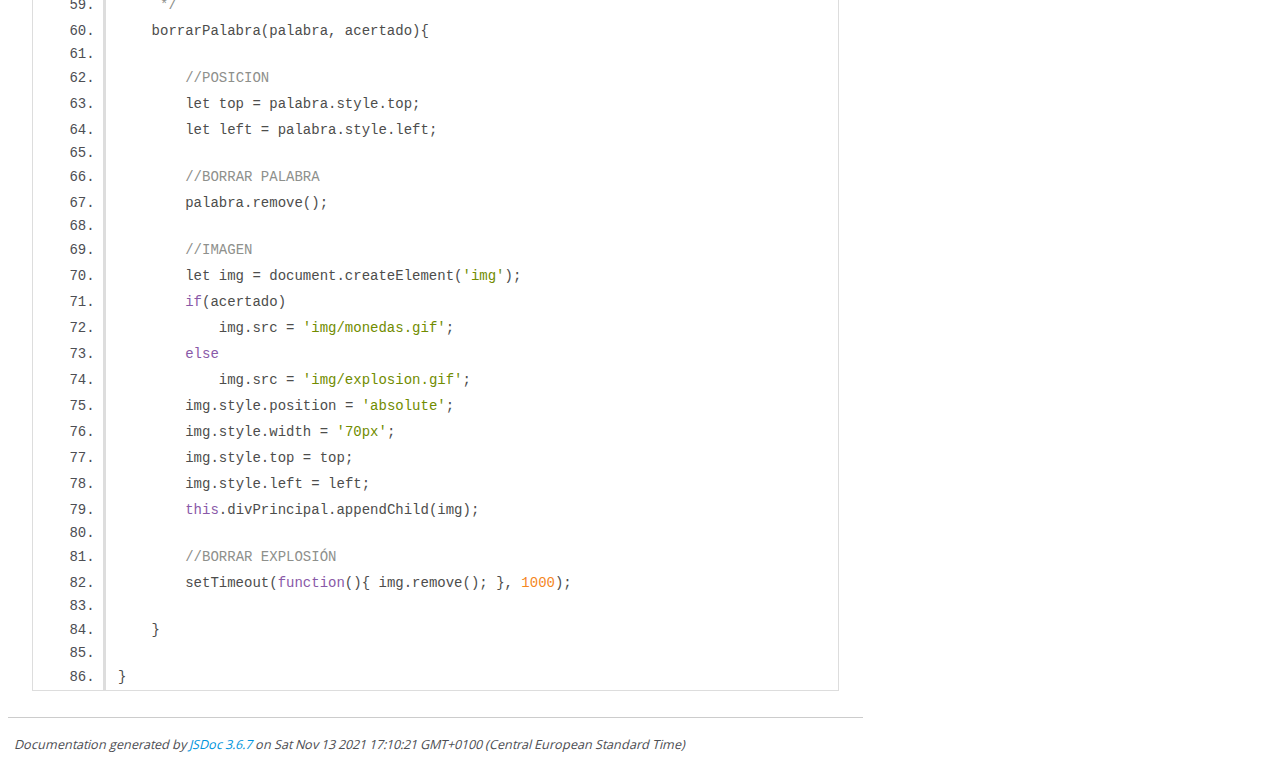
<file: docs/vista.js.html>
<!DOCTYPE html>
<html lang="en">
<head>
    <meta charset="utf-8">
    <title>JSDoc: Source: vista.js</title>

    <script src="scripts/prettify/prettify.js"> </script>
    <script src="scripts/prettify/lang-css.js"> </script>
    <!--[if lt IE 9]>
      <script src="//html5shiv.googlecode.com/svn/trunk/html5.js"></script>
    <![endif]-->
    <link type="text/css" rel="stylesheet" href="styles/prettify-tomorrow.css">
    <link type="text/css" rel="stylesheet" href="styles/jsdoc-default.css">
</head>

<body>

<div id="main">

    <h1 class="page-title">Source: vista.js</h1>

    



    
    <section>
        <article>
            <pre class="prettyprint source linenums"><code>/** 
 *  @file Vista del Juego MecaTRON 3000
 *  @author Rubén Torres &lt;rtorresgutierrez.guadalupe@alumnado.fundacionloyola.net>
 *  @license GPL v3 2021
 **/

/**
 * Clase Vista que muestra el juego
 */
export class Vista{

    constructor(){

        this.divPrincipal = null;

    }

    /**
     * Dibuja el área de juego
     * @param palabra {String} La nueva Palabra
     */
    dibujar(palabra){

        let div = document.createElement('div');
        let span = document.createElement('span')
        this.divPrincipal.appendChild(div);
        div.appendChild(span);
        div.appendChild(document.createTextNode(palabra));
        div.classList.add('palabra');
        div.style.top = '0px';
        div.style.left = Math.floor(Math.random()*85) + '%';

    }

    /**
     * Mueve las palabras hacia abajo
     */
    moverPalabras(){

        //Encontrar todas las palabras
        let palabras = this.divPrincipal.querySelectorAll('.palabra');
        
        //Moverlas
        for(let palabra of palabras){
            let top = parseInt(palabra.style.top);
            if(top &lt; parseInt(this.divPrincipal.clientHeight - 31)){
                top += 5;
                palabra.style.top = `${top}px`;
            }else this.borrarPalabra(palabra, false);
        }

    }

    /**
     * Elimina las palabras que se le pasen como parámetro, posteriormente, 
     * muestra una animación y finalmente modifica la puntuación del juego.
     * @param {Element} palabra La palabra que va a ser eliminada
     * @param {Boolean} acertado Indica si se va a borrar la palabra porque se ha acertado, o porque se ha fallado
     */
    borrarPalabra(palabra, acertado){

        //POSICION
        let top = palabra.style.top;
        let left = palabra.style.left;

        //BORRAR PALABRA
        palabra.remove();

        //IMAGEN
        let img = document.createElement('img');
        if(acertado)
            img.src = 'img/monedas.gif';
        else
            img.src = 'img/explosion.gif';
        img.style.position = 'absolute';
        img.style.width = '70px';
        img.style.top = top;
        img.style.left = left;
        this.divPrincipal.appendChild(img);

        //BORRAR EXPLOSIÓN
        setTimeout(function(){ img.remove(); }, 1000);

    }

}</code></pre>
        </article>
    </section>




</div>

<nav>
    <h2><a href="index.html">Home</a></h2><h3>Classes</h3><ul><li><a href="Juego.html">Juego</a></li><li><a href="Modelo.html">Modelo</a></li><li><a href="Vista.html">Vista</a></li></ul>
</nav>

<br class="clear">

<footer>
    Documentation generated by <a href="https://github.com/jsdoc/jsdoc">JSDoc 3.6.7</a> on Sat Nov 13 2021 17:10:21 GMT+0100 (Central European Standard Time)
</footer>

<script> prettyPrint(); </script>
<script src="scripts/linenumber.js"> </script>
</body>
</html>
</file>
<file: docs/styles/prettify-tomorrow.css>
/* Tomorrow Theme */
/* Original theme - https://github.com/chriskempson/tomorrow-theme */
/* Pretty printing styles. Used with prettify.js. */
/* SPAN elements with the classes below are added by prettyprint. */
/* plain text */
.pln {
  color: #4d4d4c; }

@media screen {
  /* string content */
  .str {
    color: #718c00; }

  /* a keyword */
  .kwd {
    color: #8959a8; }

  /* a comment */
  .com {
    color: #8e908c; }

  /* a type name */
  .typ {
    color: #4271ae; }

  /* a literal value */
  .lit {
    color: #f5871f; }

  /* punctuation */
  .pun {
    color: #4d4d4c; }

  /* lisp open bracket */
  .opn {
    color: #4d4d4c; }

  /* lisp close bracket */
  .clo {
    color: #4d4d4c; }

  /* a markup tag name */
  .tag {
    color: #c82829; }

  /* a markup attribute name */
  .atn {
    color: #f5871f; }

  /* a markup attribute value */
  .atv {
    color: #3e999f; }

  /* a declaration */
  .dec {
    color: #f5871f; }

  /* a variable name */
  .var {
    color: #c82829; }

  /* a function name */
  .fun {
    color: #4271ae; } }
/* Use higher contrast and text-weight for printable form. */
@media print, projection {
  .str {
    color: #060; }

  .kwd {
    color: #006;
    font-weight: bold; }

  .com {
    color: #600;
    font-style: italic; }

  .typ {
    color: #404;
    font-weight: bold; }

  .lit {
    color: #044; }

  .pun, .opn, .clo {
    color: #440; }

  .tag {
    color: #006;
    font-weight: bold; }

  .atn {
    color: #404; }

  .atv {
    color: #060; } }
/* Style */
/*
pre.prettyprint {
  background: white;
  font-family: Consolas, Monaco, 'Andale Mono', monospace;
  font-size: 12px;
  line-height: 1.5;
  border: 1px solid #ccc;
  padding: 10px; }
*/

/* Specify class=linenums on a pre to get line numbering */
ol.linenums {
  margin-top: 0;
  margin-bottom: 0; }

/* IE indents via margin-left */
li.L0,
li.L1,
li.L2,
li.L3,
li.L4,
li.L5,
li.L6,
li.L7,
li.L8,
li.L9 {
  /* */ }

/* Alternate shading for lines */
li.L1,
li.L3,
li.L5,
li.L7,
li.L9 {
  /* */ }
</file>
<file: docs/styles/jsdoc-default.css>
@font-face {
    font-family: 'Open Sans';
    font-weight: normal;
    font-style: normal;
    src: url('../fonts/OpenSans-Regular-webfont.eot');
    src:
        local('Open Sans'),
        local('OpenSans'),
        url('../fonts/OpenSans-Regular-webfont.eot?#iefix') format('embedded-opentype'),
        url('../fonts/OpenSans-Regular-webfont.woff') format('woff'),
        url('../fonts/OpenSans-Regular-webfont.svg#open_sansregular') format('svg');
}

@font-face {
    font-family: 'Open Sans Light';
    font-weight: normal;
    font-style: normal;
    src: url('../fonts/OpenSans-Light-webfont.eot');
    src:
        local('Open Sans Light'),
        local('OpenSans Light'),
        url('../fonts/OpenSans-Light-webfont.eot?#iefix') format('embedded-opentype'),
        url('../fonts/OpenSans-Light-webfont.woff') format('woff'),
        url('../fonts/OpenSans-Light-webfont.svg#open_sanslight') format('svg');
}

html
{
    overflow: auto;
    background-color: #fff;
    font-size: 14px;
}

body
{
    font-family: 'Open Sans', sans-serif;
    line-height: 1.5;
    color: #4d4e53;
    background-color: white;
}

a, a:visited, a:active {
    color: #0095dd;
    text-decoration: none;
}

a:hover {
    text-decoration: underline;
}

header
{
    display: block;
    padding: 0px 4px;
}

tt, code, kbd, samp {
    font-family: Consolas, Monaco, 'Andale Mono', monospace;
}

.class-description {
    font-size: 130%;
    line-height: 140%;
    margin-bottom: 1em;
    margin-top: 1em;
}

.class-description:empty {
    margin: 0;
}

#main {
    float: left;
    width: 70%;
}

article dl {
    margin-bottom: 40px;
}

article img {
  max-width: 100%;
}

section
{
    display: block;
    background-color: #fff;
    padding: 12px 24px;
    border-bottom: 1px solid #ccc;
    margin-right: 30px;
}

.variation {
    display: none;
}

.signature-attributes {
    font-size: 60%;
    color: #aaa;
    font-style: italic;
    font-weight: lighter;
}

nav
{
    display: block;
    float: right;
    margin-top: 28px;
    width: 30%;
    box-sizing: border-box;
    border-left: 1px solid #ccc;
    padding-left: 16px;
}

nav ul {
    font-family: 'Lucida Grande', 'Lucida Sans Unicode', arial, sans-serif;
    font-size: 100%;
    line-height: 17px;
    padding: 0;
    margin: 0;
    list-style-type: none;
}

nav ul a, nav ul a:visited, nav ul a:active {
    font-family: Consolas, Monaco, 'Andale Mono', monospace;
    line-height: 18px;
    color: #4D4E53;
}

nav h3 {
    margin-top: 12px;
}

nav li {
    margin-top: 6px;
}

footer {
    display: block;
    padding: 6px;
    margin-top: 12px;
    font-style: italic;
    font-size: 90%;
}

h1, h2, h3, h4 {
    font-weight: 200;
    margin: 0;
}

h1
{
    font-family: 'Open Sans Light', sans-serif;
    font-size: 48px;
    letter-spacing: -2px;
    margin: 12px 24px 20px;
}

h2, h3.subsection-title
{
    font-size: 30px;
    font-weight: 700;
    letter-spacing: -1px;
    margin-bottom: 12px;
}

h3
{
    font-size: 24px;
    letter-spacing: -0.5px;
    margin-bottom: 12px;
}

h4
{
    font-size: 18px;
    letter-spacing: -0.33px;
    margin-bottom: 12px;
    color: #4d4e53;
}

h5, .container-overview .subsection-title
{
    font-size: 120%;
    font-weight: bold;
    letter-spacing: -0.01em;
    margin: 8px 0 3px 0;
}

h6
{
    font-size: 100%;
    letter-spacing: -0.01em;
    margin: 6px 0 3px 0;
    font-style: italic;
}

table
{
    border-spacing: 0;
    border: 0;
    border-collapse: collapse;
}

td, th
{
    border: 1px solid #ddd;
    margin: 0px;
    text-align: left;
    vertical-align: top;
    padding: 4px 6px;
    display: table-cell;
}

thead tr
{
    background-color: #ddd;
    font-weight: bold;
}

th { border-right: 1px solid #aaa; }
tr > th:last-child { border-right: 1px solid #ddd; }

.ancestors, .attribs { color: #999; }
.ancestors a, .attribs a
{
    color: #999 !important;
    text-decoration: none;
}

.clear
{
    clear: both;
}

.important
{
    font-weight: bold;
    color: #950B02;
}

.yes-def {
    text-indent: -1000px;
}

.type-signature {
    color: #aaa;
}

.name, .signature {
    font-family: Consolas, Monaco, 'Andale Mono', monospace;
}

.details { margin-top: 14px; border-left: 2px solid #DDD; }
.details dt { width: 120px; float: left; padding-left: 10px;  padding-top: 6px; }
.details dd { margin-left: 70px; }
.details ul { margin: 0; }
.details ul { list-style-type: none; }
.details li { margin-left: 30px; padding-top: 6px; }
.details pre.prettyprint { margin: 0 }
.details .object-value { padding-top: 0; }

.description {
    margin-bottom: 1em;
    margin-top: 1em;
}

.code-caption
{
    font-style: italic;
    font-size: 107%;
    margin: 0;
}

.source
{
    border: 1px solid #ddd;
    width: 80%;
    overflow: auto;
}

.prettyprint.source {
    width: inherit;
}

.source code
{
    font-size: 100%;
    line-height: 18px;
    display: block;
    padding: 4px 12px;
    margin: 0;
    background-color: #fff;
    color: #4D4E53;
}

.prettyprint code span.line
{
  display: inline-block;
}

.prettyprint.linenums
{
  padding-left: 70px;
  -webkit-user-select: none;
  -moz-user-select: none;
  -ms-user-select: none;
  user-select: none;
}

.prettyprint.linenums ol
{
  padding-left: 0;
}

.prettyprint.linenums li
{
  border-left: 3px #ddd solid;
}

.prettyprint.linenums li.selected,
.prettyprint.linenums li.selected *
{
  background-color: lightyellow;
}

.prettyprint.linenums li *
{
  -webkit-user-select: text;
  -moz-user-select: text;
  -ms-user-select: text;
  user-select: text;
}

.params .name, .props .name, .name code {
    color: #4D4E53;
    font-family: Consolas, Monaco, 'Andale Mono', monospace;
    font-size: 100%;
}

.params td.description > p:first-child,
.props td.description > p:first-child
{
    margin-top: 0;
    padding-top: 0;
}

.params td.description > p:last-child,
.props td.description > p:last-child
{
    margin-bottom: 0;
    padding-bottom: 0;
}

.disabled {
    color: #454545;
}
</file>
